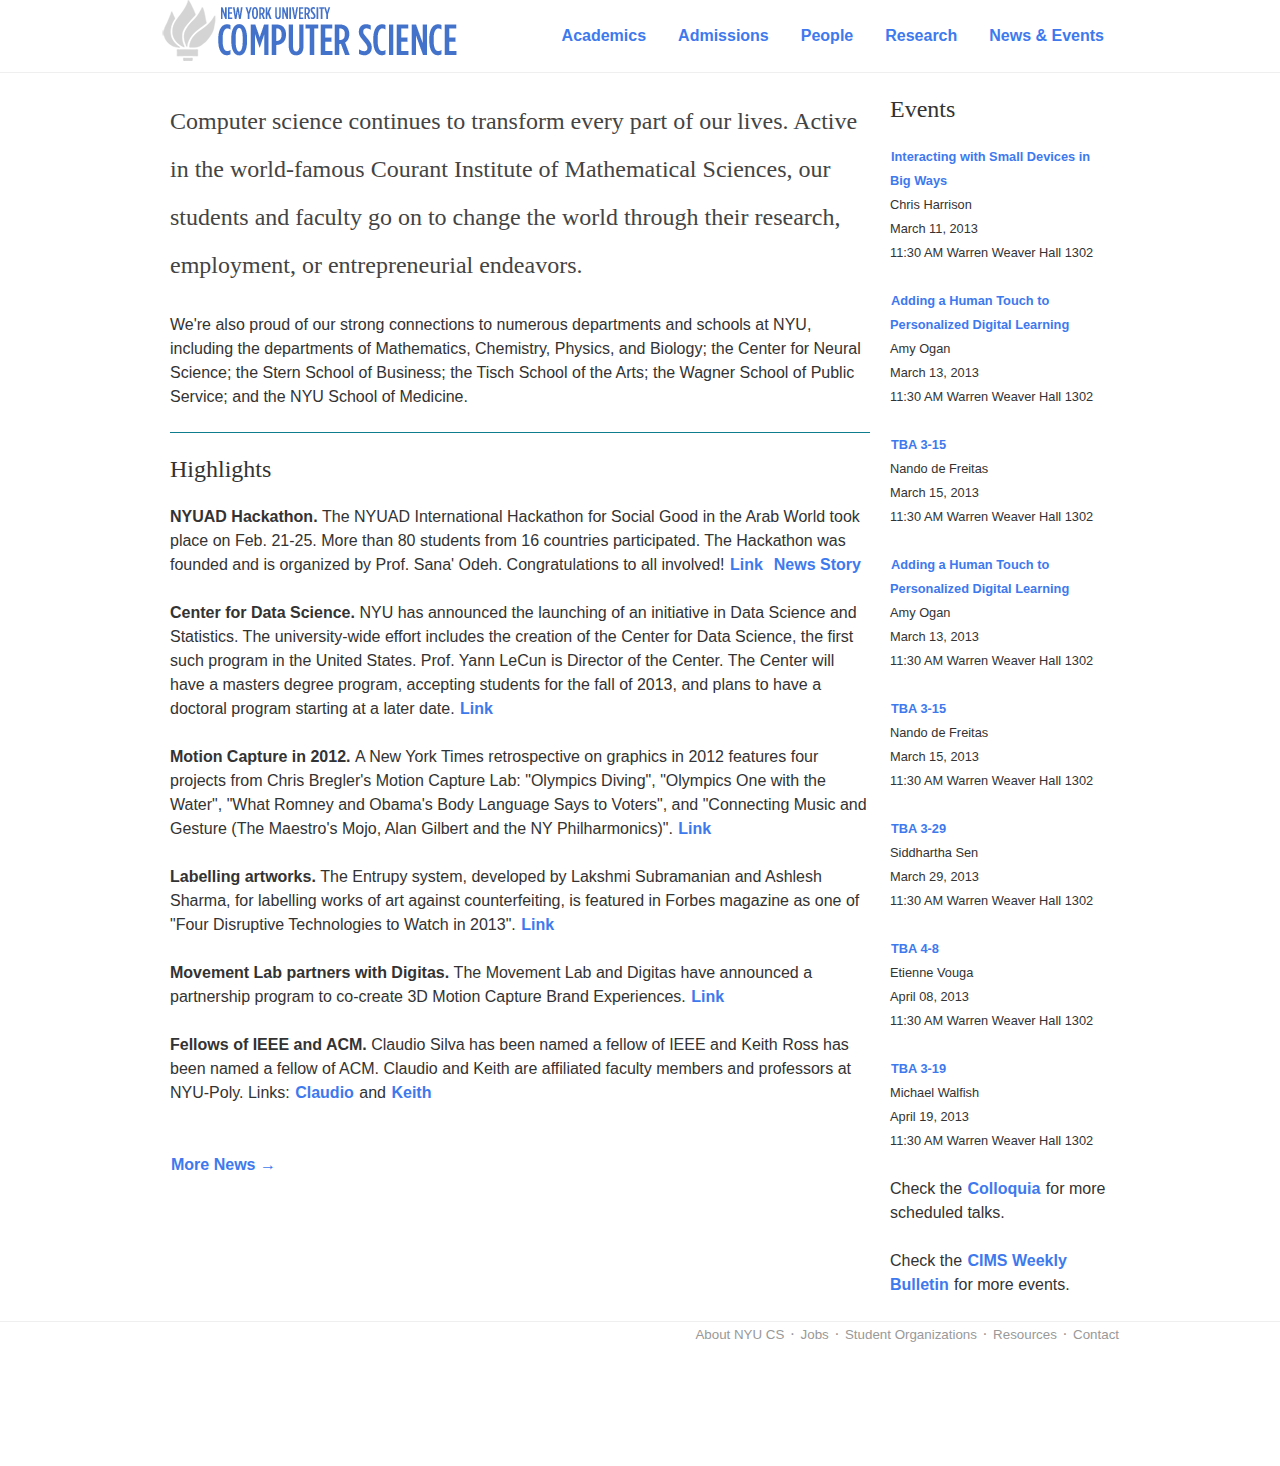
<file: index.html>
<!DOCTYPE html>
<!--[if lt IE 7]>      <html class="no-js lt-ie9 lt-ie8 lt-ie7"> <![endif]-->
<!--[if IE 7]>         <html class="no-js lt-ie9 lt-ie8"> <![endif]-->
<!--[if IE 8]>         <html class="no-js lt-ie9"> <![endif]-->
<!--[if gt IE 8]><!--> <html class="no-js"> <!--<![endif]-->
    <head>
        <meta charset="utf-8">
        <meta http-equiv="X-UA-Compatible" content="IE=edge,chrome=1">
        <title></title>
        <meta name="description" content="">
        <meta name="viewport" content="width=device-width">

        <!-- Place favicon.ico and apple-touch-icon.png in the root directory -->

        <link rel="stylesheet" href="css/normalize.css">
        <link rel="stylesheet" href="css/main.css">
        <link rel="stylesheet" href="css/skeleton.css">
        <link rel="stylesheet" href="css/Presentation.css">
        <script src="js/vendor/modernizr-2.6.2.min.js"></script>
    </head>
    <body>
      <!--[if lt IE 7]>
          <p class="chromeframe">You are using an <strong>outdated</strong> browser. Please <a href="http://browsehappy.com/">upgrade your browser</a> or <a href="http://www.google.com/chromeframe/?redirect=true">activate Google Chrome Frame</a> to improve your experience.</p>
      <![endif]-->

      <div class="all">
        <header class="header">
          <div class="container">
            <div class="menu">
              <div class="logo-wrapper">
              </div>

              <nav class="menu-nav">
                <ul class="menu-nav-list">
                  <li class="too-big just-right inline"><a href="">Academics</a></li>
                  <li class="too-big just-right inline"><a href="">Admissions</a></li>
                  <li class="too-big inline"><a href="">People</a></li>
                  <li class="too-big inline"><a href="">Research</a></li>
                  <li class="too-big inline"><a href="">News &amp; Events</a></li>
                  <li class="too-small just-right inline more"><a class="responsive show-more" href="">More<span class="down-arrow">&#x25BC;</span></a><a class="responsive show-menu" href="">Menu</a>
                    <ul class="dropdown">
                      <li class="too-small "><a href="">Admissions</a></li>
                      <li class="too-small just-right"><a href="">People</a></li>
                      <li class="too-small just-right "><a href="">Research</a></li>
                      <li class="too-small just-right "><a href="">News &amp; Events</a></li>
                    </ul>
                  </li>
                </ul>
              </nav>
            </div>
          </div><!-- .container -->

        </header>
        
        <div class="content">
          <div class="container">

            <div class="row">
              <div class="twelve columns">
                <!-- Main Text -->
                <div class="main-text">
                  <h2 class="hero">Computer science continues to transform every part of our lives. <span class="responsive just-right too-big inline">Active in the world-famous Courant Institute of Mathematical Sciences, our students and faculty go on to change the world through their research, employment, or entrepreneurial endeavors.</span><span class="responsive too-small inline">Our students and faculty take part in that.</span></h2>

                  <p>We're also proud of our strong connections to numerous departments and schools at NYU<span class="responsive just-right too-big inline">, including the departments of Mathematics, Chemistry, Physics, and Biology; the Center for Neural Science; the Stern School of Business; the Tisch School of the Arts; the Wagner School of Public Service; and the NYU School of Medicine</span>.</p>
                </div>  <!-- end .main-text -->

                <!-- News ------>
                <div class="news-wrapper">
                  <h2>Highlights</h2>
                  <dl class="news">
                    <dt class="title">NYUAD Hackathon</dt>
                    <dd class="description">
                      The NYUAD International Hackathon for Social Good in the Arab World took place on Feb. 21-25. More than 80 students from 16 countries participated. The Hackathon was founded and is organized by Prof. Sana' Odeh. Congratulations to all involved! <a href="http://nyuad.nyu.edu/hackathon/">Link</a>&nbsp; <a href="http://www.khaleejtimes.com/nation/inside.asp?xfile=%2Fdata%2Fnationgeneral…F2013%2FFebruary%2Fnationgeneral_February467.xml&amp;section=nationgeneral">News Story</a>
                    </dd>

                    <dt class="title">Center for Data Science</dt>
                    <dd class="description">
                      NYU has announced the launching of an initiative in Data Science and Statistics. The university-wide effort includes the creation of the Center for Data Science, the first such program in the United States. Prof. Yann LeCun is Director of the Center. The Center will have a masters degree program, accepting students for the fall of 2013, and plans to have a doctoral program starting at a later date. <a href="http://cds.nyu.edu">Link</a>
                    </dd>

                    <dt class="title">Motion Capture in 2012</dt>
                    <dd class="description">
                      A New York Times retrospective on graphics in 2012 features four projects from Chris Bregler's Motion Capture Lab:&nbsp;"Olympics Diving", "Olympics One with the Water", "What Romney and Obama's Body Language Says to Voters", and "Connecting Music and Gesture (The Maestro's Mojo, Alan Gilbert and the NY Philharmonics)". <a href="http://www.nytimes.com/interactive/2012/12/30/multimedia/2012-the-year-in-graphics.html">Link</a>
                    </dd>

                    <dt class="title">Labelling artworks</dt>
                    <dd class="description">
                      The Entrupy system, developed by Lakshmi Subramanian and Ashlesh Sharma, for labelling works of art against counterfeiting, is featured in Forbes magazine as one of "Four Disruptive Technologies to Watch in 2013". <a href="http://www.forbes.com/sites/gyro/2012/12/31/four-disruptive-technologies-marketers-should-consider-now/">Link</a>
                    </dd>

                    <dt class="title">Movement Lab partners with Digitas</dt>
                    <dd class="description">
                      The Movement Lab and Digitas have announced a partnership program to co-create 3D Motion Capture Brand Experiences. <a href="http://www.nyu.edu/about/news-publications/news/2012/12/20/nyus-movement-lab-digitas-announce-partnership-program-to-co-create-3d-motion-capture-brand-experiences.html">Link</a>
                    </dd>

                    <dt class="title">Fellows of IEEE and ACM</dt>
                    <dd class="description">
                      Claudio Silva has been named a fellow of IEEE and Keith Ross has been named a fellow of ACM. Claudio and Keith are affiliated faculty members and professors at NYU-Poly. Links: <a href="http://phys.org/wire-news/116603632/claudio-silva-named-a-fellow-of-the-ieee.html">Claudio</a> and <a href="http://phys.org/wire-news/116696744/nyu-poly-professor-named-a-fellow-of-the-acm.html">Keith</a>
                    </dd>

                  </dl>

                  <p><a href="/webapps/feed/news">More News &rarr;</a></p>
                </div> <!-- end .news-wrapper -->


              </div>

              <div class="four columns nofloat">
                <div class="events-wrapper">
                  <h2>Events</h2>
                  <dl class="events">

                    <dt class="title">
                      <a class="event-link" href="http://cs.nyu.edu/webapps/spring2013/colloquia/144">Interacting with Small Devices in Big Ways</a>
                    </dt>
                    <dd class="description">
                      <ul>
                        <li class="speaker">Chris Harrison</li>
                        <li class="date">March 11, 2013</li>
                        <li class="location">11:30 AM Warren Weaver Hall 1302</li>
                      </ul>
                    </dd>
            
                    <dt class="title">
                      <a class="event-link" href="http://cs.nyu.edu/webapps/spring2013/colloquia/145">Adding a Human Touch to Personalized Digital Learning </a>
                    </dt>
                    <dd class="description">
                      <ul>
                        <li class="speaker">Amy Ogan</li>
                        <li class="date">March 13, 2013</li>
                        <li class="location">11:30 AM Warren Weaver Hall 1302</li>
                      </ul>
                    </dd>
            
                    <dt class="title">
                      <a class="event-link" href="http://cs.nyu.edu/webapps/spring2013/colloquia/150">TBA 3-15</a>
                    </dt>
                    <dd class="description">
                      <ul>
                        <li class="speaker">Nando de Freitas</li>
                        <li class="date">March 15, 2013 </li>
                        <li class="location">11:30 AM Warren Weaver Hall 1302</li>
                      </ul>
                    </dd>

                    <dt class="title">
                      <a class="event-link" href="http://cs.nyu.edu/webapps/spring2013/colloquia/145">Adding a Human Touch to Personalized Digital Learning</a>
                    </dt>
                    <dd class="description">
                      <ul>
                        <li class="speaker">Amy Ogan</li>
                        <li class="date">March 13, 2013</li>
                        <li class="location">11:30 AM Warren Weaver Hall 1302</li>
                      </ul>
                    </dd>

                    <dt class="title">
                      <a class="event-link" href="http://cs.nyu.edu/webapps/spring2013/colloquia/150">TBA 3-15</a>
                    </dt>
                    <dd class="description">
                      <ul>
                        <li class="speaker">Nando de Freitas</li>
                        <li class="date">March 15, 2013</li>
                        <li class="location">11:30 AM Warren Weaver Hall 1302</li>
                      </ul>
                    </dd>

                    <dt class="title">
                      <a class="event-link" href="http://cs.nyu.edu/webapps/spring2013/colloquia/147">TBA 3-29</a>
                    </dt>
                    <dd class="description">
                      <ul>
                        <li class="speaker">Siddhartha Sen</li>
                        <li class="date">March 29, 2013</li>
                        <li class="location">11:30 AM Warren Weaver Hall 1302</li>
                      </ul>
                    </dd>

                    <dt class="title">
                      <a class="event-link" href="http://cs.nyu.edu/webapps/spring2013/colloquia/148">TBA 4-8</a>
                    </dt>
                    <dd class="description">
                      <ul>
                        <li class="speaker">Etienne Vouga</li>
                        <li class="date">April 08, 2013</li>
                        <li class="location">11:30 AM Warren Weaver Hall 1302</li>
                      </ul>
                    </dd>

                    <dt class="title">
                      <a class="event-link" href="http://cs.nyu.edu/webapps/spring2013/colloquia/149">TBA 3-19</a>
                    </dt>
                    <dd class="description">
                      <ul>
                        <li class="speaker">Michael Walfish</li>
                        <li class="date">April 19, 2013 </li>
                        <li class="location">11:30 AM Warren Weaver Hall 1302</li>
                      </ul>
                    </dd>
                  </dl>

                  <p>Check the <a href="/colloquia">Colloquia</a> for more scheduled talks.</p>
                  <p>Check the <a href="http://www.cims.nyu.edu/bulletin/">CIMS Weekly Bulletin</a> for more events.</p>

                </div>  <!-- end of .events-wrapper -->
              </div>
            </div><!-- .row -->
          </div><!-- .container -->
        </div>  

        <footer class="footer">
          <div class="container">
            <nav>
              <ul>
                <li><a href="">About NYU CS</a></li>
                <li><a href="">Jobs</a></li>
                <li><a href="">Student Organizations</a></li>
                <li><a href="">Resources</a>
                <li><a href="">Contact</a></li>
              </ul>
            </nav> 
          </div> 
        </footer> 
      </div>

      <script src="http://ajax.googleapis.com/ajax/libs/jquery/1.9.0/jquery.min.js"></script>
      <script>window.jQuery || document.write('<script src="js/vendor/jquery-1.9.0.min.js"><\/script>')</script>
      <script src="js/plugins.js"></script>
      <script src="js/main.js"></script>

      <!-- Google Analytics: change UA-XXXXX-X to be your site's ID. -->
      <script>
          var _gaq=[['_setAccount','UA-XXXXX-X'],['_trackPageview']];
          (function(d,t){var g=d.createElement(t),s=d.getElementsByTagName(t)[0];
          g.src=('https:'==location.protocol?'//ssl':'//www')+'.google-analytics.com/ga.js';
          s.parentNode.insertBefore(g,s)}(document,'script'));
      </script>
    </body>
</html>
</file>
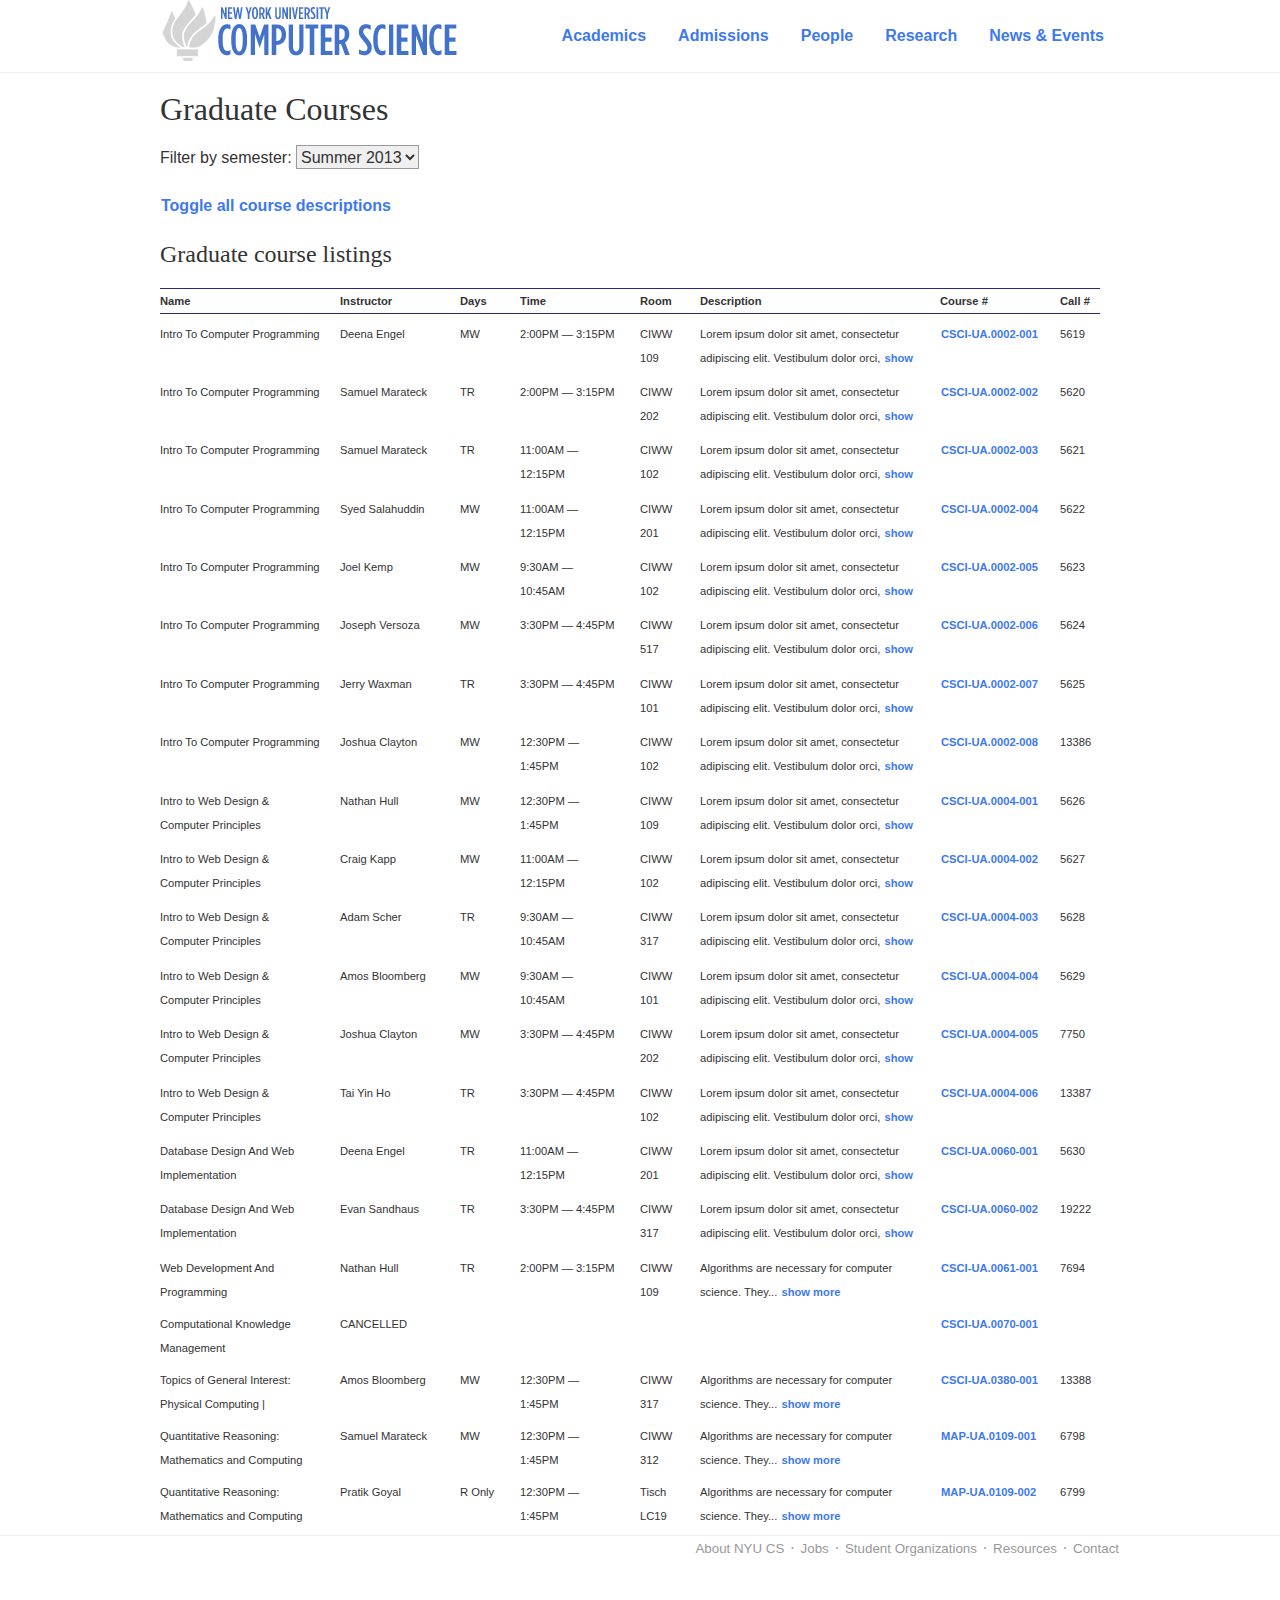
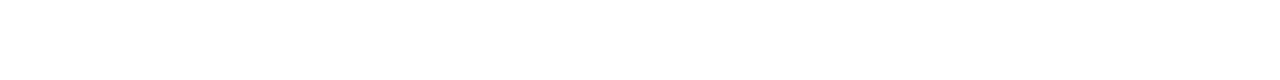
<file: courses.html>
<!DOCTYPE html>
<!--[if lt IE 7]>      <html class="no-js lt-ie9 lt-ie8 lt-ie7"> <![endif]-->
<!--[if IE 7]>         <html class="no-js lt-ie9 lt-ie8"> <![endif]-->
<!--[if IE 8]>         <html class="no-js lt-ie9"> <![endif]-->
<!--[if gt IE 8]><!--> <html class="no-js"> <!--<![endif]-->
    <head>
        <meta charset="utf-8">
        <meta http-equiv="X-UA-Compatible" content="IE=edge,chrome=1">
        <title></title>
        <meta name="description" content="">
        <meta name="viewport" content="width=device-width">

        <!-- Place favicon.ico and apple-touch-icon.png in the root directory -->

        <link rel="stylesheet" href="css/normalize.css">
        <link rel="stylesheet" href="css/main.css">
        <link rel="stylesheet" href="css/skeleton.css">
        <link rel="stylesheet" href="css/Presentation.css">
    </head>
    <body>
      <!--[if lt IE 7]>
          <p class="chromeframe">You are using an <strong>outdated</strong> browser. Please <a href="http://browsehappy.com/">upgrade your browser</a> or <a href="http://www.google.com/chromeframe/?redirect=true">activate Google Chrome Frame</a> to improve your experience.</p>
      <![endif]-->

      <!-- Add your site or application content here -->

      <div class="all">
        <header class="header">
          <div class="container">
            <div class="menu">
              <div class="logo-wrapper">
              </div>

              <nav class="menu-nav">
                <ul class="menu-nav-list">
                  <li class="too-big just-right inline"><a href="">Academics</a></li>
                  <li class="too-big just-right inline"><a href="">Admissions</a></li>
                  <li class="too-big inline"><a href="">People</a></li>
                  <li class="too-big inline"><a href="">Research</a></li>
                  <li class="too-big inline"><a href="">News &amp; Events</a></li>
                  <li class="just-right inline"><a href="">More <span class="down-arrow">&#x25BC;</span></a>
                    <ul class="dropdown">
                      <li class="too-small "><a href="">Admissions</a></li>
                      <li class="too-small just-right"><a href="">People</a></li>
                      <li class="too-small just-right "><a href="">Research</a></li>
                      <li class="too-small just-right "><a href="">News &amp; Events</a></li>
                    </ul>
                  </li>
                </ul>
              </nav>
            </div>
          </div><!-- .container -->

        </header>
        
        <div class="content">
          <div class="container">

            <h1>Graduate Courses</h1>
            <p class="inline">Filter by semester:</p>

            <select> <!-- TODO: figure out how to fix the border issue -->
              <option value="spring2013">Summer 2013</option>
              <option value="spring2013">Spring 2013</option>
              <option value="saab">Fall 2012</option>
              <option value="mercedes">Summer 2012</option>
              <option value="audi">Spring 2012</option>
              <option value="mercedes">Fall 2011</option>
              <option value="audi">Summer 2011</option>
              <option value="mercedes">Spring 2011</option>
              <option value="audi">Fall 2010</option>
              <option value="mercedes">Summer 2010</option>
              <option value="audi">Spring 2010</option>
            </select>

            <p><a href="#" id="toggle-all">Toggle all course descriptions</a></p>

            <h2>Graduate course listings</h2>

            <div class="course-schedule-table">
              <div class="row headings responsive too-big">
                <div class="three columns alpha">Name</div>
                <div class="two columns">Instructor</div>
                <div class="one column">Days</div>
                <div class="two columns">Time</div>
                <div class="one column">Room</div>
                <div class="four columns">Description</div>
                <div class="two columns">Course #</div>
                <div class="one column omega">Call #</div>
              </div>
              <ul class="courses">
                <li class="course">
                  <div class="row">
                    <span class="three columns name alpha" data-title="Name">Intro To Computer Programming </span>
                    <span class="two columns instructor" data-title="Instructor" class="responsive too-small inline">Deena Engel</span>
                    <span class="one column days" data-title="Days">MW</span>
                    <span class="two columns time" data-title="Time">2:00PM &mdash;  3:15PM</span>
                    <span class="one column room" data-title="Room">CIWW 109</span>
                    <span class="four columns description" data-title="Description">Lorem ipsum dolor sit amet, consectetur adipiscing elit. Vestibulum dolor orci, <a href="#" class="read-more too-big just-right inline" data-call-number="2342"> show more </a>feugiat id feugiat a, gravida ut diam. Cras euismod, sem sit amet fermentum dignissim, est velit mollis libero, vel tincidunt purus erat vel mauris. Sed consequat libero eget neque dictum feugiat. Lorem ipsum dolor sit amet, consectetur adipiscing elit. Quisque a orci nulla, scelerisque iaculis sapien. Pellentesque accumsan iaculis nisl, ac semper leo mattis nec. Etiam ultrices, eros non placerat pharetra, massa eros aliquet mi, tempor varius est arcu in nibh. Integer posuere consequat est, nec accumsan turpis lobortis non. <a href="#" class="close-more too-big inline" data-call-number="2342">close more</a></span>
                    <span class="two columns course-no" data-title="Course #"><a href="http://cs.nyu.edu/courses/spring13/CSCI-UA.0002-001/index.html">CSCI-UA.0002-001</a></span>
                    <span class="one column call-no omega" data-title="Call #">5619</span>
                  </div>
                </li>
                <li class="course">
                  <div class="row">
                    <span class="three columns name alpha" data-title="Name">Intro To Computer Programming </span>
                    <span class="two columns instructor" data-title="Instructor" class="responsive too-small inline">Samuel  Marateck</span>
                    <span class="one column days" data-title="Days">TR</span>
                    <span class="two columns time" data-title="Time">2:00PM &mdash;  3:15PM</span>
                    <span class="one column room" data-title="Room">CIWW 202</span>
                    <span class="four columns description" data-title="Description">Lorem ipsum dolor sit amet, consectetur adipiscing elit. Vestibulum dolor orci, <a href="#" class="read-more" data-call-number="2342"> show more </a>feugiat id feugiat a, gravida ut diam. Cras euismod, sem sit amet fermentum dignissim, est velit mollis libero, vel tincidunt purus erat vel mauris. Sed consequat libero eget neque dictum feugiat. Lorem ipsum dolor sit amet, consectetur adipiscing elit. Quisque a orci nulla, scelerisque iaculis sapien. Pellentesque accumsan iaculis nisl, ac semper leo mattis nec. Etiam ultrices, eros non placerat pharetra, massa eros aliquet mi, tempor varius est arcu in nibh. Integer posuere consequat est, nec accumsan turpis lobortis non. <a href="#" class="close-more" data-call-number="2342">close more</a></span>
                    <span class="two columns course-no" data-title="Course #"><a href="http://cs.nyu.edu/courses/spring13/CSCI-UA.0002-002/index.html">CSCI-UA.0002-002</a></span>
                    <span class="one column call-no omega" data-title="Call #">5620</span>
                  </div>
                </li>
                <li class="course">
                  <div class="row">
                    <span class="three columns name alpha" data-title="Name">Intro To Computer Programming </span>
                    <span class="two columns instructor" data-title="Instructor" class="responsive too-small inline">Samuel  Marateck</span>
                    <span class="one column days" data-title="Days">TR</span>
                    <span class="two columns time" data-title="Time">11:00AM &mdash; 12:15PM</span>
                    <span class="one column room" data-title="Room">CIWW 102</span>
                    <span class="four columns description" data-title="Description">Lorem ipsum dolor sit amet, consectetur adipiscing elit. Vestibulum dolor orci, <a href="#" class="read-more" data-call-number="2342"> show more </a>feugiat id feugiat a, gravida ut diam. Cras euismod, sem sit amet fermentum dignissim, est velit mollis libero, vel tincidunt purus erat vel mauris. Sed consequat libero eget neque dictum feugiat. Lorem ipsum dolor sit amet, consectetur adipiscing elit. Quisque a orci nulla, scelerisque iaculis sapien. Pellentesque accumsan iaculis nisl, ac semper leo mattis nec. Etiam ultrices, eros non placerat pharetra, massa eros aliquet mi, tempor varius est arcu in nibh. Integer posuere consequat est, nec accumsan turpis lobortis non. <a href="#" class="close-more" data-call-number="2342">close more</a></span>
                    <span class="two columns course-no" data-title="Course #"><a href="http://cs.nyu.edu/courses/spring13/CSCI-UA.0002-003/index.html">CSCI-UA.0002-003</a></span>
                    <span class="one column call-no omega" data-title="Call #">5621</span>
                  </div>
                </li>
                <li class="course">
                  <div class="row">
                    <span class="three columns name alpha" data-title="Name">Intro To Computer Programming </span>
                    <span class="two columns instructor" data-title="Instructor" class="responsive too-small inline">Syed Salahuddin</span>
                    <span class="one column days" data-title="Days">MW</span>
                    <span class="two columns time" data-title="Time">11:00AM &mdash; 12:15PM</span>
                    <span class="one column room" data-title="Room">CIWW 201</span>
                    <span class="four columns description" data-title="Description">Lorem ipsum dolor sit amet, consectetur adipiscing elit. Vestibulum dolor orci, <a href="#" class="read-more" data-call-number="2342"> show more </a>feugiat id feugiat a, gravida ut diam. Cras euismod, sem sit amet fermentum dignissim, est velit mollis libero, vel tincidunt purus erat vel mauris. Sed consequat libero eget neque dictum feugiat. Lorem ipsum dolor sit amet, consectetur adipiscing elit. Quisque a orci nulla, scelerisque iaculis sapien. Pellentesque accumsan iaculis nisl, ac semper leo mattis nec. Etiam ultrices, eros non placerat pharetra, massa eros aliquet mi, tempor varius est arcu in nibh. Integer posuere consequat est, nec accumsan turpis lobortis non. <a href="#" class="close-more" data-call-number="2342">close more</a></span>
                    <span class="two columns course-no" data-title="Course #"><a href="http://cs.nyu.edu/courses/spring13/CSCI-UA.0002-004/index.html">CSCI-UA.0002-004</a></span>
                    <span class="one column call-no omega" data-title="Call #">5622</span>
                  </div>
                </li>
                <li class="course">
                  <div class="row">
                    <span class="three columns name alpha" data-title="Name">Intro To Computer Programming</span>
                    <span class="two columns instructor" data-title="Instructor" class="responsive too-small inline">Joel Kemp</span>
                    <span class="one column days" data-title="Days">MW</span>
                    <span class="two columns time" data-title="Time">9:30AM &mdash; 10:45AM</span>
                    <span class="one column room" data-title="Room">CIWW 102</span>
                    <span class="four columns description" data-title="Description">Lorem ipsum dolor sit amet, consectetur adipiscing elit. Vestibulum dolor orci, <a href="#" class="read-more" data-call-number="2342"> show more </a>feugiat id feugiat a, gravida ut diam. Cras euismod, sem sit amet fermentum dignissim, est velit mollis libero, vel tincidunt purus erat vel mauris. Sed consequat libero eget neque dictum feugiat. Lorem ipsum dolor sit amet, consectetur adipiscing elit. Quisque a orci nulla, scelerisque iaculis sapien. Pellentesque accumsan iaculis nisl, ac semper leo mattis nec. Etiam ultrices, eros non placerat pharetra, massa eros aliquet mi, tempor varius est arcu in nibh. Integer posuere consequat est, nec accumsan turpis lobortis non. <a href="#" class="close-more" data-call-number="2342">close more</a></span>
                    <span class="two columns course-no" data-title="Course #"><a href="http://cs.nyu.edu/courses/spring13/CSCI-UA.0002-005/index.html">CSCI-UA.0002-005</a></span>
                    <span class="one column call-no omega" data-title="Call #">5623</span>
                  </div>
                </li>
                <li class="course">
                  <div class="row">
                    <span class="three columns name alpha" data-title="Name">Intro To Computer Programming</span>
                    <span class="two columns instructor" data-title="Instructor" class="responsive too-small inline">Joseph Versoza</span>
                    <span class="one column days" data-title="Days">MW</span>
                    <span class="two columns time" data-title="Time">3:30PM &mdash;  4:45PM</span>
                    <span class="one column room" data-title="Room">CIWW 517</span>
                    <span class="four columns description" data-title="Description">Lorem ipsum dolor sit amet, consectetur adipiscing elit. Vestibulum dolor orci, <a href="#" class="read-more" data-call-number="2342"> show more </a>feugiat id feugiat a, gravida ut diam. Cras euismod, sem sit amet fermentum dignissim, est velit mollis libero, vel tincidunt purus erat vel mauris. Sed consequat libero eget neque dictum feugiat. Lorem ipsum dolor sit amet, consectetur adipiscing elit. Quisque a orci nulla, scelerisque iaculis sapien. Pellentesque accumsan iaculis nisl, ac semper leo mattis nec. Etiam ultrices, eros non placerat pharetra, massa eros aliquet mi, tempor varius est arcu in nibh. Integer posuere consequat est, nec accumsan turpis lobortis non. <a href="#" class="close-more" data-call-number="2342">close more</a></span>
                    <span class="two columns course-no" data-title="Course #"><a href="http://cs.nyu.edu/courses/spring13/CSCI-UA.0002-006/index.html">CSCI-UA.0002-006</a></span>
                    <span class="one column call-no omega" data-title="Call #">5624</span>
                  </div>
                </li>
                <li class="course">
                  <div class="row">
                    <span class="three columns name alpha" data-title="Name">Intro To Computer Programming </span>
                    <span class="two columns instructor" data-title="Instructor" class="responsive too-small inline">Jerry Waxman</span>
                    <span class="one column days" data-title="Days">TR</span>
                    <span class="two columns time" data-title="Time">3:30PM &mdash;  4:45PM</span>
                    <span class="one column room" data-title="Room">CIWW 101</span>
                    <span class="four columns description" data-title="Description">Lorem ipsum dolor sit amet, consectetur adipiscing elit. Vestibulum dolor orci, <a href="#" class="read-more" data-call-number="2342"> show more </a>feugiat id feugiat a, gravida ut diam. Cras euismod, sem sit amet fermentum dignissim, est velit mollis libero, vel tincidunt purus erat vel mauris. Sed consequat libero eget neque dictum feugiat. Lorem ipsum dolor sit amet, consectetur adipiscing elit. Quisque a orci nulla, scelerisque iaculis sapien. Pellentesque accumsan iaculis nisl, ac semper leo mattis nec. Etiam ultrices, eros non placerat pharetra, massa eros aliquet mi, tempor varius est arcu in nibh. Integer posuere consequat est, nec accumsan turpis lobortis non. <a href="#" class="close-more" data-call-number="2342">close more</a></span>
                    <span class="two columns course-no" data-title="Course #"><a href="http://cs.nyu.edu/courses/spring13/CSCI-UA.0002-007/index.html">CSCI-UA.0002-007</a></span>
                    <span class="one column call-no omega" data-title="Call #">5625</span>
                  </div>
                </li>
                <li class="course">
                  <div class="row">
                    <span class="three columns name alpha" data-title="Name">Intro To Computer Programming </span>
                    <span class="two columns instructor" data-title="Instructor" class="responsive too-small inline">Joshua Clayton</span>
                    <span class="one column days" data-title="Days">MW</span>
                    <span class="two columns time" data-title="Time">12:30PM &mdash;  1:45PM</span>
                    <span class="one column room" data-title="Room">CIWW 102</span>
                    <span class="four columns description" data-title="Description">Lorem ipsum dolor sit amet, consectetur adipiscing elit. Vestibulum dolor orci, <a href="#" class="read-more" data-call-number="2342"> show more </a>feugiat id feugiat a, gravida ut diam. Cras euismod, sem sit amet fermentum dignissim, est velit mollis libero, vel tincidunt purus erat vel mauris. Sed consequat libero eget neque dictum feugiat. Lorem ipsum dolor sit amet, consectetur adipiscing elit. Quisque a orci nulla, scelerisque iaculis sapien. Pellentesque accumsan iaculis nisl, ac semper leo mattis nec. Etiam ultrices, eros non placerat pharetra, massa eros aliquet mi, tempor varius est arcu in nibh. Integer posuere consequat est, nec accumsan turpis lobortis non. <a href="#" class="close-more" data-call-number="2342">close more</a></span>
                    <span class="two columns course-no" data-title="Course #"><a href="http://cs.nyu.edu/courses/spring13/CSCI-UA.0002-008/index.html">CSCI-UA.0002-008</a></span>
                    <span class="one column call-no omega" data-title="Call #">13386</span>
                  </div>
                </li>
                <li class="course">
                  <div class="row">
                    <span class="three columns name alpha" data-title="Name">Intro to Web Design &amp; Computer Principles </span>
                    <span class="two columns instructor" data-title="Instructor" class="responsive too-small inline">Nathan Hull</span>
                    <span class="one column days" data-title="Days">MW</span>
                    <span class="two columns time" data-title="Time">12:30PM &mdash;  1:45PM</span>
                    <span class="one column room" data-title="Room">CIWW 109</span>
                    <span class="four columns description" data-title="Description">Lorem ipsum dolor sit amet, consectetur adipiscing elit. Vestibulum dolor orci, <a href="#" class="read-more" data-call-number="2342"> show more </a>feugiat id feugiat a, gravida ut diam. Cras euismod, sem sit amet fermentum dignissim, est velit mollis libero, vel tincidunt purus erat vel mauris. Sed consequat libero eget neque dictum feugiat. Lorem ipsum dolor sit amet, consectetur adipiscing elit. Quisque a orci nulla, scelerisque iaculis sapien. Pellentesque accumsan iaculis nisl, ac semper leo mattis nec. Etiam ultrices, eros non placerat pharetra, massa eros aliquet mi, tempor varius est arcu in nibh. Integer posuere consequat est, nec accumsan turpis lobortis non. <a href="#" class="close-more" data-call-number="2342">close more</a></span>
                    <span class="two columns course-no" data-title="Course #"><a href="http://cs.nyu.edu/courses/spring13/CSCI-UA.0004-001/index.html">CSCI-UA.0004-001</a></span>
                    <span class="one column call-no omega" data-title="Call #">5626</span>
                  </div>
                </li>
                <li class="course">
                  <div class="row">
                    <span class="three columns name alpha" data-title="Name">Intro to Web Design &amp; Computer Principles </span>
                    <span class="two columns instructor" data-title="Instructor" class="responsive too-small inline">Craig Kapp</span>
                    <span class="one column days" data-title="Days">MW</span>
                    <span class="two columns time" data-title="Time">11:00AM &mdash; 12:15PM</span>
                    <span class="one column room" data-title="Room">CIWW 102</span>
                    <span class="four columns description" data-title="Description">Lorem ipsum dolor sit amet, consectetur adipiscing elit. Vestibulum dolor orci, <a href="#" class="read-more" data-call-number="2342"> show more </a>feugiat id feugiat a, gravida ut diam. Cras euismod, sem sit amet fermentum dignissim, est velit mollis libero, vel tincidunt purus erat vel mauris. Sed consequat libero eget neque dictum feugiat. Lorem ipsum dolor sit amet, consectetur adipiscing elit. Quisque a orci nulla, scelerisque iaculis sapien. Pellentesque accumsan iaculis nisl, ac semper leo mattis nec. Etiam ultrices, eros non placerat pharetra, massa eros aliquet mi, tempor varius est arcu in nibh. Integer posuere consequat est, nec accumsan turpis lobortis non. <a href="#" class="close-more" data-call-number="2342">close more</a></span>
                    <span class="two columns course-no" data-title="Course #"><a href="http://cs.nyu.edu/courses/spring13/CSCI-UA.0004-002/index.html">CSCI-UA.0004-002</a></span>
                    <span class="one column call-no omega" data-title="Call #">5627</span>
                  </div>
                </li>
                <li class="course">
                  <div class="row">
                    <span class="three columns name alpha" data-title="Name">Intro to Web Design &amp; Computer Principles </span>
                    <span class="two columns instructor" data-title="Instructor" class="responsive too-small inline">Adam Scher</span>
                    <span class="one column days" data-title="Days">TR</span>
                    <span class="two columns time" data-title="Time">9:30AM &mdash; 10:45AM</span>
                    <span class="one column room" data-title="Room">CIWW 317</span>
                    <span class="four columns description" data-title="Description">Lorem ipsum dolor sit amet, consectetur adipiscing elit. Vestibulum dolor orci, <a href="#" class="read-more" data-call-number="2342"> show more </a>feugiat id feugiat a, gravida ut diam. Cras euismod, sem sit amet fermentum dignissim, est velit mollis libero, vel tincidunt purus erat vel mauris. Sed consequat libero eget neque dictum feugiat. Lorem ipsum dolor sit amet, consectetur adipiscing elit. Quisque a orci nulla, scelerisque iaculis sapien. Pellentesque accumsan iaculis nisl, ac semper leo mattis nec. Etiam ultrices, eros non placerat pharetra, massa eros aliquet mi, tempor varius est arcu in nibh. Integer posuere consequat est, nec accumsan turpis lobortis non. <a href="#" class="close-more" data-call-number="2342">close more</a></span>
                    <span class="two columns course-no" data-title="Course #"><a href="http://cs.nyu.edu/courses/spring13/CSCI-UA.0004-003/index.html">CSCI-UA.0004-003</a></span>
                    <span class="one column call-no omega" data-title="Call #">5628</span>
                  </div>
                </li>
                <li class="course">
                  <div class="row">
                    <span class="three columns name alpha" data-title="Name">Intro to Web Design &amp; Computer Principles </span>
                    <span class="two columns instructor" data-title="Instructor" class="responsive too-small inline">Amos Bloomberg</span>
                    <span class="one column days" data-title="Days">MW</span>
                    <span class="two columns time" data-title="Time">9:30AM &mdash; 10:45AM</span>
                    <span class="one column room" data-title="Room">CIWW 101</span>
                    <span class="four columns description" data-title="Description">Lorem ipsum dolor sit amet, consectetur adipiscing elit. Vestibulum dolor orci, <a href="#" class="read-more" data-call-number="2342"> show more </a>feugiat id feugiat a, gravida ut diam. Cras euismod, sem sit amet fermentum dignissim, est velit mollis libero, vel tincidunt purus erat vel mauris. Sed consequat libero eget neque dictum feugiat. Lorem ipsum dolor sit amet, consectetur adipiscing elit. Quisque a orci nulla, scelerisque iaculis sapien. Pellentesque accumsan iaculis nisl, ac semper leo mattis nec. Etiam ultrices, eros non placerat pharetra, massa eros aliquet mi, tempor varius est arcu in nibh. Integer posuere consequat est, nec accumsan turpis lobortis non. <a href="#" class="close-more" data-call-number="2342">close more</a></span>
                    <span class="two columns course-no" data-title="Course #"><a href="http://cs.nyu.edu/courses/spring13/CSCI-UA.0004-004/index.html">CSCI-UA.0004-004</a></span>
                    <span class="one column call-no omega" data-title="Call #">5629</span>
                  </div>
                </li>
                <li class="course">
                  <div class="row">
                    <span class="three columns name alpha" data-title="Name">Intro to Web Design &amp; Computer Principles </span>
                    <span class="two columns instructor" data-title="Instructor" class="responsive too-small inline">Joshua Clayton</span>
                    <span class="one column days" data-title="Days">MW</span>
                    <span class="two columns time" data-title="Time">3:30PM &mdash;  4:45PM</span>
                    <span class="one column room" data-title="Room">CIWW 202</span>
                    <span class="four columns description" data-title="Description">Lorem ipsum dolor sit amet, consectetur adipiscing elit. Vestibulum dolor orci, <a href="#" class="read-more" data-call-number="2342"> show more </a>feugiat id feugiat a, gravida ut diam. Cras euismod, sem sit amet fermentum dignissim, est velit mollis libero, vel tincidunt purus erat vel mauris. Sed consequat libero eget neque dictum feugiat. Lorem ipsum dolor sit amet, consectetur adipiscing elit. Quisque a orci nulla, scelerisque iaculis sapien. Pellentesque accumsan iaculis nisl, ac semper leo mattis nec. Etiam ultrices, eros non placerat pharetra, massa eros aliquet mi, tempor varius est arcu in nibh. Integer posuere consequat est, nec accumsan turpis lobortis non. <a href="#" class="close-more" data-call-number="2342">close more</a></span>
                    <span class="two columns course-no" data-title="Course #"><a href="http://cs.nyu.edu/courses/spring13/CSCI-UA.0004-005/index.html">CSCI-UA.0004-005</a></span>
                    <span class="one column call-no omega" data-title="Call #">7750</span>
                  </div>
                </li>
                <li class="course">
                  <div class="row">
                    <span class="three columns name alpha" data-title="Name">Intro to Web Design &amp; Computer Principles </span>
                    <span class="two columns instructor" data-title="Instructor" class="responsive too-small inline">Tai Yin Ho</span>
                    <span class="one column days" data-title="Days">TR</span>
                    <span class="two columns time" data-title="Time">3:30PM &mdash;  4:45PM</span>
                    <span class="one column room" data-title="Room">CIWW 102</span>
                    <span class="four columns description" data-title="Description">Lorem ipsum dolor sit amet, consectetur adipiscing elit. Vestibulum dolor orci, <a href="#" class="read-more" data-call-number="2342"> show more </a>feugiat id feugiat a, gravida ut diam. Cras euismod, sem sit amet fermentum dignissim, est velit mollis libero, vel tincidunt purus erat vel mauris. Sed consequat libero eget neque dictum feugiat. Lorem ipsum dolor sit amet, consectetur adipiscing elit. Quisque a orci nulla, scelerisque iaculis sapien. Pellentesque accumsan iaculis nisl, ac semper leo mattis nec. Etiam ultrices, eros non placerat pharetra, massa eros aliquet mi, tempor varius est arcu in nibh. Integer posuere consequat est, nec accumsan turpis lobortis non. <a href="#" class="close-more" data-call-number="2342">close more</a></span>
                    <span class="two columns course-no" data-title="Course #"><a href="http://cs.nyu.edu/courses/spring13/CSCI-UA.0004-006/index.html">CSCI-UA.0004-006</a></span>
                    <span class="one column call-no omega" data-title="Call #">13387</span>
                  </div>
                </li>
                <li class="course">
                  <div class="row">
                    <span class="three columns name alpha" data-title="Name">Database Design And Web Implementation </span>
                    <span class="two columns instructor" data-title="Instructor" class="responsive too-small inline">Deena Engel</span>
                    <span class="one column days" data-title="Days">TR</span>
                    <span class="two columns time" data-title="Time">11:00AM &mdash; 12:15PM</span>
                    <span class="one column room" data-title="Room">CIWW 201</span>
                    <span class="four columns description" data-title="Description">Lorem ipsum dolor sit amet, consectetur adipiscing elit. Vestibulum dolor orci, <a href="#" class="read-more" data-call-number="2342"> show more </a>feugiat id feugiat a, gravida ut diam. Cras euismod, sem sit amet fermentum dignissim, est velit mollis libero, vel tincidunt purus erat vel mauris. Sed consequat libero eget neque dictum feugiat. Lorem ipsum dolor sit amet, consectetur adipiscing elit. Quisque a orci nulla, scelerisque iaculis sapien. Pellentesque accumsan iaculis nisl, ac semper leo mattis nec. Etiam ultrices, eros non placerat pharetra, massa eros aliquet mi, tempor varius est arcu in nibh. Integer posuere consequat est, nec accumsan turpis lobortis non. <a href="#" class="close-more" data-call-number="2342">close more</a></span>
                    <span class="two columns course-no" data-title="Course #"><a href="http://cs.nyu.edu/courses/spring13/CSCI-UA.0060-001/index.html">CSCI-UA.0060-001</a></span>
                    <span class="one column call-no omega" data-title="Call #">5630</span>
                  </div>
                </li>
                <li class="course">
                  <div class="row">
                    <span class="three columns name alpha" data-title="Name">Database Design And Web Implementation </span>
                    <span class="two columns instructor" data-title="Instructor" class="responsive too-small inline">Evan Sandhaus</span>
                    <span class="one column days" data-title="Days">TR</span>
                    <span class="two columns time" data-title="Time">3:30PM &mdash;  4:45PM</span>
                    <span class="one column room" data-title="Room">CIWW 317</span>
                    <span class="four columns description" data-title="Description">Lorem ipsum dolor sit amet, consectetur adipiscing elit. Vestibulum dolor orci, <a href="#" class="read-more" data-call-number="2342"> show more </a>feugiat id feugiat a, gravida ut diam. Cras euismod, sem sit amet fermentum dignissim, est velit mollis libero, vel tincidunt purus erat vel mauris. Sed consequat libero eget neque dictum feugiat. Lorem ipsum dolor sit amet, consectetur adipiscing elit. Quisque a orci nulla, scelerisque iaculis sapien. Pellentesque accumsan iaculis nisl, ac semper leo mattis nec. Etiam ultrices, eros non placerat pharetra, massa eros aliquet mi, tempor varius est arcu in nibh. Integer posuere consequat est, nec accumsan turpis lobortis non. <a href="#" class="close-more" data-call-number="2342">close more</a></span>
                    <span class="two columns course-no" data-title="Course #"><a href="http://cs.nyu.edu/courses/spring13/CSCI-UA.0060-002/index.html#http://cs.nyu.edu/courses/spring13/CSCI-UA.0060-002/index.html#">CSCI-UA.0060-002</a></span>
                    <span class="one column call-no omega" data-title="Call #">19222</span>
                  </div>
                </li>
                <li class="course">
                  <div class="row">
                    <span class="three columns name alpha" data-title="Name">Web Development And Programming </span>
                    <span class="two columns instructor" data-title="Instructor" class="responsive too-small inline">Nathan Hull</span>
                    <span class="one column days" data-title="Days">TR</span>
                    <span class="two columns time" data-title="Time">2:00PM &mdash;  3:15PM</span>
                    <span class="one column room" data-title="Room">CIWW 109</span>
                    <span class="four columns description" data-title="Description">Algorithms are necessary for computer science. They... <a href="#" data-call-number="2342">show more</a></span>
                    <span class="two columns course-no" data-title="Course #"><a href="http://cs.nyu.edu/courses/spring13/CSCI-UA.0061-001/index.html#http://cs.nyu.edu/courses/spring13/CSCI-UA.0061-001/index.html#">CSCI-UA.0061-001</a></span>
                    <span class="one column call-no omega" data-title="Call #">7694</span>
                  </div>
                </li>
                <li class="course">
                  <div class="row">
                    <span class="three columns name alpha" data-title="Name">Computational Knowledge Management</span>
                    <span class="two columns instructor" data-title="Instructor" class="responsive too-small inline">CANCELLED</span>
                    <span class="one column days" data-title="Days"></span>
                    <span class="two columns time" data-title="Time"></span>
                    <span class="one column room" data-title="Room"></span>
                    <span class="four columns description" data-title="Description"></span>
                    <span class="two columns course-no offset-by-eight" data-title="Course #"><a href="http://cs.nyu.edu/courses/spring13/CSCI-UA.0070-001/index.html">CSCI-UA.0070-001</a></span>
                    <span class="one column call-no omega" data-title="Call #"></span>
                  </div>
                </li>
                <li class="course">
                  <div class="row">
                    <span class="three columns name alpha" data-title="Name">Topics of General Interest: Physical Computing |</span>
                    <span class="two columns instructor" data-title="Instructor" class="responsive too-small inline">Amos Bloomberg</span>
                    <span class="one column days" data-title="Days">MW</span>
                    <span class="two columns time" data-title="Time">12:30PM &mdash;  1:45PM</span>
                    <span class="one column room" data-title="Room">CIWW 317</span>
                    <span class="four columns description" data-title="Description">Algorithms are necessary for computer science. They... <a href="#" data-call-number="2342">show more</a></span>
                    <span class="two columns course-no" data-title="Course #"><a href="http://cs.nyu.edu/courses/spring13/CSCI-UA.0380-001/index.html">CSCI-UA.0380-001</a></span>
                    <span class="one column call-no omega" data-title="Call #">13388</span>
                  </div>
                </li>
                <li class="course">
                  <div class="row">
                    <span class="three columns name alpha" data-title="Name">Quantitative Reasoning: Mathematics and Computing</span>
                    <span class="two columns instructor" data-title="Instructor" class="responsive too-small inline">Samuel  Marateck</span>
                    <span class="one column days" data-title="Days">MW</span>
                    <span class="two columns time" data-title="Time">12:30PM &mdash;  1:45PM</span>
                    <span class="one column room" data-title="Room">CIWW 312</span>
                    <span class="four columns description" data-title="Description">Algorithms are necessary for computer science. They... <a href="#" data-call-number="2342">show more</a></span>
                    <span class="two columns course-no" data-title="Course #"><a href="http://cs.nyu.edu/courses/spring13/MAP-UA.0109-001/index.html">MAP-UA.0109-001</a></span>
                    <span class="one column call-no omega" data-title="Call #">6798</span>
                  </div>
                </li>
                <li class="course">
                  <div class="row">
                    <span class="three columns name alpha" data-title="Name">Quantitative Reasoning: Mathematics and Computing</span>
                    <span class="two columns instructor" data-title="Instructor" class="responsive too-small inline">Pratik Goyal</span>
                    <span class="one column days" data-title="Days">R Only</span>
                    <span class="two columns time" data-title="Time">12:30PM &mdash;  1:45PM</span>
                    <span class="one column room" data-title="Room">Tisch LC19</span>
                    <span class="four columns description" data-title="Description">Algorithms are necessary for computer science. They... <a href="#" data-call-number="2342">show more</a></span>
                    <span class="two columns course-no" data-title="Course #"><a href="http://cs.nyu.edu/courses/spring13/MAP-UA.0109-002/index.html">MAP-UA.0109-002</a></span>
                    <span class="one column call-no omega" data-title="Call #">6799</span>
                  </div>
                </li>
              </ul>
            </div>
          </div>
        </div>  
        <footer class="footer">
          <div class="container">
            <nav>
              <ul>
                <li><a href="">About NYU CS</a></li>
                <li><a href="">Jobs</a></li>
                <li><a href="">Student Organizations</a></li>
                <li><a href="">Resources</a>
                <li><a href="">Contact</a></li>
              </ul>
            </nav> 
          </div> 
        </footer> 
      </div>

      <script src="http://ajax.googleapis.com/ajax/libs/jquery/1.9.0/jquery.min.js"></script>
      <script src="js/vendor/modernizr-2.6.2.min.js"></script>
      <script>window.jQuery || document.write('<script src="js/vendor/jquery-1.9.0.min.js"><\/script>')</script>
      <script src="js/plugins.js"></script>
      <script src="js/main.js"></script>

      <!-- Google Analytics: change UA-XXXXX-X to be your site's ID. -->
      <script>
          var _gaq=[['_setAccount','UA-XXXXX-X'],['_trackPageview']];
          (function(d,t){var g=d.createElement(t),s=d.getElementsByTagName(t)[0];
          g.src=('https:'==location.protocol?'//ssl':'//www')+'.google-analytics.com/ga.js';
          s.parentNode.insertBefore(g,s)}(document,'script'));
      </script>
    </body>
</html>
</file>
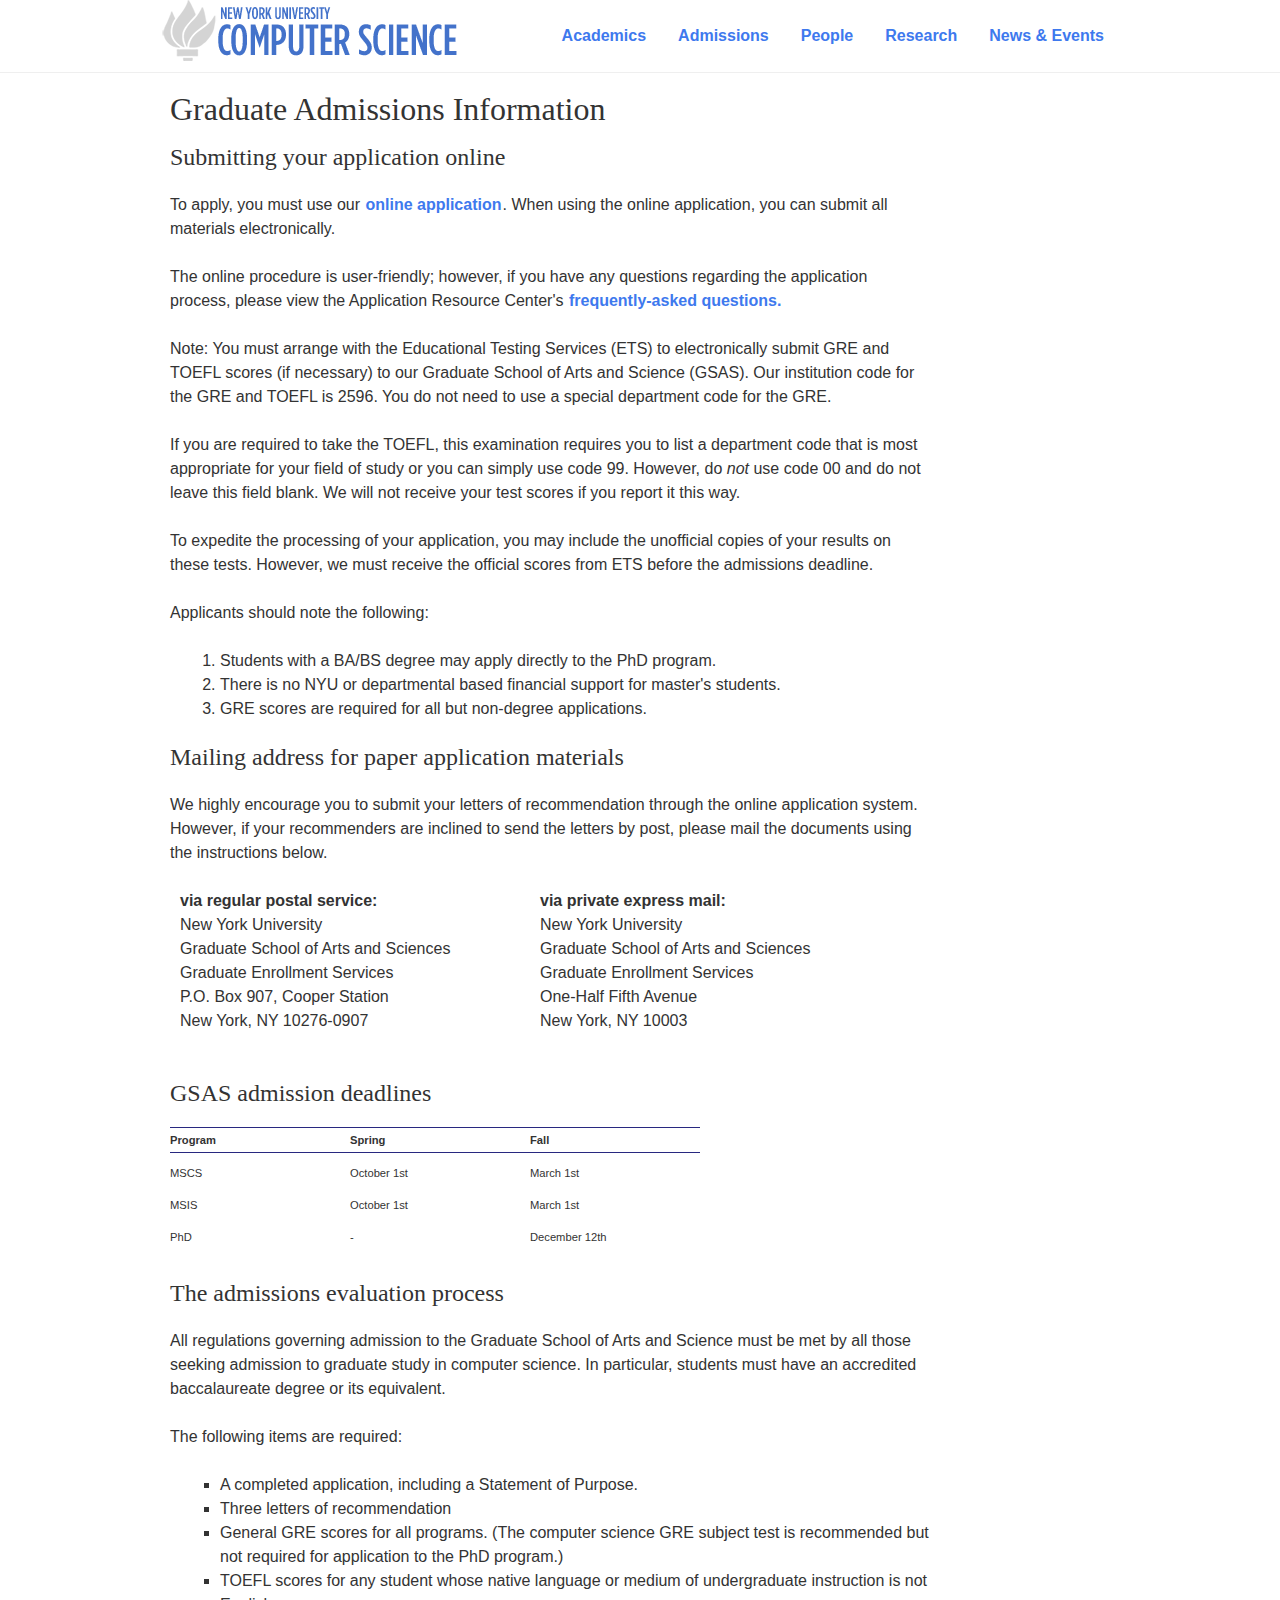
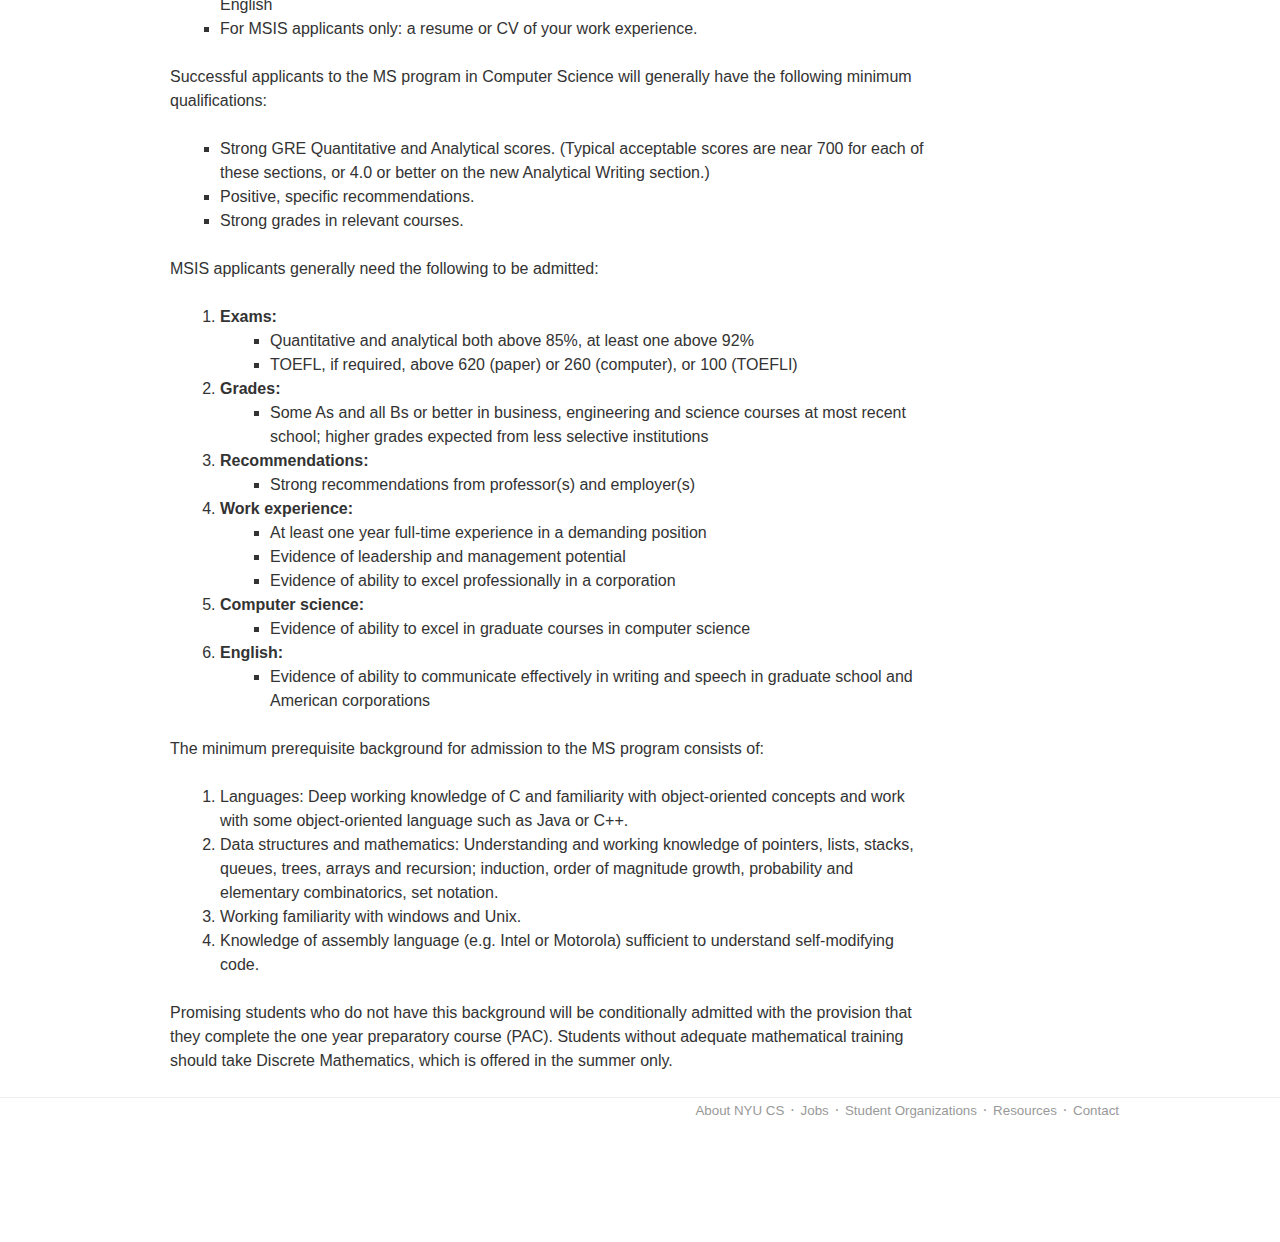
<file: graduate_admissions.html>
<!DOCTYPE html>
<!--[if lt IE 7]>      <html class="no-js lt-ie9 lt-ie8 lt-ie7"> <![endif]-->
<!--[if IE 7]>         <html class="no-js lt-ie9 lt-ie8"> <![endif]-->
<!--[if IE 8]>         <html class="no-js lt-ie9"> <![endif]-->
<!--[if gt IE 8]><!--> <html class="no-js"> <!--<![endif]-->
    <head>
        <meta charset="utf-8">
        <meta http-equiv="X-UA-Compatible" content="IE=edge,chrome=1">
        <title></title>
        <meta name="description" content="">
        <meta name="viewport" content="width=device-width">

        <!-- Place favicon.ico and apple-touch-icon.png in the root directory -->

        <link rel="stylesheet" href="css/normalize.css">
        <link rel="stylesheet" href="css/main.css">
        <link rel="stylesheet" href="css/skeleton.css">
        <link rel="stylesheet" href="css/Presentation.css">
        <link rel="stylesheet" href="css/skeleton.css">
        <script src="js/vendor/modernizr-2.6.2.min.js"></script>
    </head>
    <body>
      <!--[if lt IE 7]>
          <p class="chromeframe">You are using an <strong>outdated</strong> browser. Please <a href="http://browsehappy.com/">upgrade your browser</a> or <a href="http://www.google.com/chromeframe/?redirect=true">activate Google Chrome Frame</a> to improve your experience.</p>
      <![endif]-->

      <!-- Add your site or application content here -->
        
      <div class="all">
        <header class="header">
          <div class="container">
            <div class="menu">
              <div class="logo-wrapper">
              </div>

              <nav class="menu-nav">
                <ul class="menu-nav-list">
                  <li class="too-big just-right inline"><a href="">Academics</a></li>
                  <li class="too-big just-right inline"><a href="">Admissions</a></li>
                  <li class="too-big inline"><a href="">People</a></li>
                  <li class="too-big inline"><a href="">Research</a></li>
                  <li class="too-big inline"><a href="">News &amp; Events</a></li>
                  <li class="just-right inline"><a href="">More <span class="down-arrow">&#x25BC;</span></a>
                    <ul class="dropdown">
                      <li class="too-small "><a href="">Admissions</a></li>
                      <li class="too-small just-right"><a href="">People</a></li>
                      <li class="too-small just-right "><a href="">Research</a></li>
                      <li class="too-small just-right "><a href="">News &amp; Events</a></li>
                    </ul>
                  </li>
                </ul>
              </nav>
            </div>
          </div><!-- .container -->
        </header>
        

        <div class="content">
          <div class="container"> 
            <div class="row">
              <div class="thirteen columns">
                <div class="admissions-wrapper">

                  <h1>Graduate Admissions Information</h1>
            
            <section>

            <h2>Submitting your application online</h2>
            
            <p>To apply, you must use our <a href="http://gsas.nyu.edu/page/grad.admissionsapplication">online application</a>. When using the online application, you can submit all materials electronically.</p>
            <p>The online procedure is user-friendly; however, if you have any questions regarding the application process, please view the Application Resource Center's <a href="http://gsas.nyu.edu/object/grad.admissions.faq">frequently-asked questions. </a></p>
            <p>Note: You must arrange with the Educational Testing Services (ETS) to electronically submit GRE and TOEFL scores (if necessary) to our Graduate School of Arts and Science (GSAS). Our institution code for the GRE and TOEFL is 2596. You do not need to use a special department code for the GRE.</p>
            <p>If you are required to take the TOEFL, this examination requires you to list a department code that is most appropriate for your field of study or you can simply use code 99. However, do <em>not</em> use code 00 and do not leave this field blank. We will not receive your test scores if you report it this way.</p>
            <p>To expedite the processing of your application, you may include the unofficial copies of your results on these tests. However, we must receive the official scores from ETS before the admissions deadline.</p>
            <p>Applicants should note the following:</p>
            <ol>
              <li>Students with a BA/BS degree may apply directly to the PhD program.</li>
              <li>There is no NYU or departmental based financial support for master's students.</li>
              <li>GRE scores are required for all but non-degree applications.</li>
            </ol>

          </section>

          <section>
            
            <h2>Mailing address for paper application materials</h2>
            
            <p>We highly encourage you to submit your letters of recommendation through the online application system. However, if your recommenders are inclined to send the letters by post, please mail the documents using the instructions below.</p>

            <dl class="mailing-addresses">
              <div class="six columns">
                <dt class="title">
                  via regular postal service:
                </dt>
                <dd class="address">
                  <div class="address-line">New York University</div>
                  <div class="address-line">Graduate School of Arts and Sciences</div>
                  <div class="address-line">Graduate Enrollment Services</div>
                  <div class="address-line">P.O. Box 907, Cooper Station</div>
                  <div class="address-line">New York, NY 10276-0907</div>
                </dd>
              </div>
            <div class="five columns">
              <dt class="title">
                via private express mail:
              </dt>
              <dd class="address">
                <div class="address-line">New York University</div>
                <div class="address-line">Graduate School of Arts and Sciences</div>
                <div class="address-line">Graduate Enrollment Services</div>
                <div class="address-line">One-Half Fifth Avenue</div>
                <div class="address-line">New York, NY 10003</div>
              </dd>
            </div>
          </dl>
        </section>


          
          <section>
            <h2>GSAS admission deadlines</h2>
            
            <div class="admissions-table">
              <div class="row headings responsive just-right too-big">
                <div class="three columns alpha">Program</div>
                <div class="three columns">Spring</div>
                <div  class="three columns">Fall</div>
              </div>
              <ul>
                <li>
                  <div class="row">
                    <span class="three columns alpha">MSCS</span>
                    <span class="three columns">October 1st</span>
                    <span class="three columns">March 1st</span>
                  </div>
                </li>
                <li>
                  <div class="row">
                    <span class="three columns alpha">MSIS</span>
                    <span class="three columns">October 1st</span>
                    <span class="three columns">March 1st</span>
                  </div>
                </li>
                <li>
                  <div class="row">
                    <span class="three columns alpha">PhD</span>
                    <span class="three columns">-</span>
                    <span class="three columns">December 12th</span>
                  </div>
                </li>
              </ul>
            </div>
          </section

          <section>
            <h2>The admissions evaluation process</h2>
            <p>All regulations governing admission to the Graduate School of Arts and Science must be met by all those seeking admission to graduate study in computer science. In particular, students must have an accredited baccalaureate degree or its equivalent.</p>
            <p>The following items are required:</p>
            <ul class="requirements">
              <li>A completed application, including a Statement of Purpose.</li>
              <li>Three letters of recommendation</li>
              <li>General GRE scores for all programs. (The computer science GRE subject test is recommended but not required for application to the PhD program.)</li>
              <li>TOEFL scores for any student whose native language or medium of undergraduate instruction is not English</li>
              <li>For MSIS applicants only: a resume or CV of your work experience.</li>
            </ul>
            <p>Successful applicants to the MS program in Computer Science will generally have the following minimum qualifications:</p>
            <ul class="ms-qualifications">
              <li>Strong GRE Quantitative and Analytical scores. (Typical acceptable scores are near 700 for each of these sections, or 4.0 or better on the new Analytical Writing section.)</li>
              <li>Positive, specific recommendations.</li>
              <li>Strong grades in relevant courses.</li>
            </ul>
            <p>MSIS applicants generally need the following to be admitted:</p>
            <ol class="msis-qualifications">
              <li class="exams">
                <div class="category">
                  Exams:
                </div>
              <ul>
                <li>Quantitative and analytical both above 85%, at least one above 92%</li>
                <li>TOEFL, if required, above 620 (paper) or 260 (computer), or 100 (TOEFLI)</li>
              </ul>
              </li>
              <li class="grades">
                <div class="category">
                  Grades:
                </div>
              <ul>
                <li>Some As and all Bs or better in business, engineering and science courses at most recent school; higher grades expected from less selective institutions</li>
              </ul>
              </li>
              <li class="recommendations">
                <div class="category">
                  Recommendations:
                </div>
              <ul>
                <li>Strong recommendations from professor(s) and employer(s)</li>
              </ul>
              </li>
              <li class="work-experience">
                <div class="category">
                  Work experience:
                </div>
              <ul>
                <li>At least one year full-time experience in a demanding position</li>
                <li>Evidence of leadership and management potential</li>
                <li>Evidence of ability to excel professionally in a corporation</li>
              </ul>
              </li>
              <li class="computer-science">
                <div class="category">
                  Computer science:
                </div>
              <ul>
                <li>Evidence of ability to excel in graduate courses in computer science</li>
              </ul>
              </li>
              <li class"english">
                <div class="category">
                  English:
                </div>
              <ul>
                <li>Evidence of ability to communicate effectively in writing and speech in graduate school and American corporations</li>
              </ul>
              </li>
            </ol>
            <p>The minimum prerequisite background for admission to the MS program consists of:</p>
            <ol class="prerequisites">
              <li>Languages: Deep working knowledge of C and familiarity with object-oriented concepts and work with some object-oriented language such as Java or C++.</li>
              <li>Data structures and mathematics: Understanding and working knowledge of pointers, lists, stacks, queues, trees, arrays and recursion; induction, order of magnitude growth, probability and elementary combinatorics, set notation.</li>
              <li>Working familiarity with windows and Unix.</li>
              <li>Knowledge of assembly language (e.g. Intel or Motorola) sufficient to understand self-modifying code.</li>
            </ol>
            <p>Promising students who do not have this background will be conditionally admitted with the provision that they complete the one year preparatory course (PAC). Students without adequate mathematical training should take Discrete Mathematics, which is offered in the summer only.</p>
          </section>
        </div>
      </div>
    </div>
  </div>
</div>
</div>
        <footer class="footer">
          <div class="container">
            <nav>
              <ul>
                <li><a href="">About NYU CS</a></li>
                <li><a href="">Jobs</a></li>
                <li><a href="">Student Organizations</a></li>
                <li><a href="">Resources</a>
                <li><a href="">Contact</a></li>
              </ul>
            </nav> 
          </div> 
        </footer> 
      </div>

      <script src="http://ajax.googleapis.com/ajax/libs/jquery/1.9.0/jquery.min.js"></script>
      <script>window.jQuery || document.write('<script src="js/vendor/jquery-1.9.0.min.js"><\/script>')</script>
      <script src="js/plugins.js"></script>
      <script src="js/main.js"></script>

      <!-- Google Analytics: change UA-XXXXX-X to be your site's ID. -->
      <script>
          var _gaq=[['_setAccount','UA-XXXXX-X'],['_trackPageview']];
          (function(d,t){var g=d.createElement(t),s=d.getElementsByTagName(t)[0];
          g.src=('https:'==location.protocol?'//ssl':'//www')+'.google-analytics.com/ga.js';
          s.parentNode.insertBefore(g,s)}(document,'script'));
      </script>
    </body>
</html>
</file>
<file: css/main.css>
/*
 * HTML5 Boilerplate
 *
 * What follows is the result of much research on cross-browser styling.
 * Credit left inline and big thanks to Nicolas Gallagher, Jonathan Neal,
 * Kroc Camen, and the H5BP dev community and team.
 */

/* ==========================================================================
   Base styles: opinionated defaults
   ========================================================================== */

html,
button,
input,
select,
textarea {
    color: #333;
}

body {
    font-size: 1em;
    line-height: 1.4;
}

/*
 * Remove text-shadow in selection highlight: h5bp.com/i
 * These selection declarations have to be separate.
 * Customize the background color to match your design.
 */

::-moz-selection {
    background: #b3d4fc;
    text-shadow: none;
}

::selection {
    background: #b3d4fc;
    text-shadow: none;
}

/*
 * A better looking default horizontal rule
 */

hr {
    display: block;
    height: 1px;
    border: 0;
    border-top: 1px solid #ccc;
    margin: 1em 0;
    padding: 0;
}

/*
 * Remove the gap between images and the bottom of their containers: h5bp.com/i/440
 */

img {
    vertical-align: middle;
}

/*
 * Remove default fieldset styles.
 */

fieldset {
    border: 0;
    margin: 0;
    padding: 0;
}

/*
 * Allow only vertical resizing of textareas.
 */

textarea {
    resize: vertical;
}

/* ==========================================================================
   Chrome Frame prompt
   ========================================================================== */

.chromeframe {
    margin: 0.2em 0;
    background: #ccc;
    color: #000;
    padding: 0.2em 0;
}

/* ==========================================================================
   Author's custom styles
   ========================================================================== */

















/* ==========================================================================
   Helper classes
   ========================================================================== */

/*
 * Image replacement
 */

.ir {
    background-color: transparent;
    border: 0;
    overflow: hidden;
    /* IE 6/7 fallback */
    *text-indent: -9999px;
}

.ir:before {
    content: "";
    display: block;
    width: 0;
    height: 150%;
}

/*
 * Hide from both screenreaders and browsers: h5bp.com/u
 */

.hidden {
    display: none !important;
    visibility: hidden;
}

/*
 * Hide only visually, but have it available for screenreaders: h5bp.com/v
 */

.visuallyhidden {
    border: 0;
    clip: rect(0 0 0 0);
    height: 1px;
    margin: -1px;
    overflow: hidden;
    padding: 0;
    position: absolute;
    width: 1px;
}

/*
 * Extends the .visuallyhidden class to allow the element to be focusable
 * when navigated to via the keyboard: h5bp.com/p
 */

.visuallyhidden.focusable:active,
.visuallyhidden.focusable:focus {
    clip: auto;
    height: auto;
    margin: 0;
    overflow: visible;
    position: static;
    width: auto;
}

/*
 * Hide visually and from screenreaders, but maintain layout
 */

.invisible {
    visibility: hidden;
}

/*
 * Clearfix: contain floats
 *
 * For modern browsers
 * 1. The space content is one way to avoid an Opera bug when the
 *    `contenteditable` attribute is included anywhere else in the document.
 *    Otherwise it causes space to appear at the top and bottom of elements
 *    that receive the `clearfix` class.
 * 2. The use of `table` rather than `block` is only necessary if using
 *    `:before` to contain the top-margins of child elements.
 */

.clearfix:before,
.clearfix:after {
    content: " "; /* 1 */
    display: table; /* 2 */
}

.clearfix:after {
    clear: both;
}

/*
 * For IE 6/7 only
 * Include this rule to trigger hasLayout and contain floats.
 */

.clearfix {
    *zoom: 1;
}

/* ==========================================================================
   EXAMPLE Media Queries for Responsive Design.
   Theses examples override the primary ('mobile first') styles.
   Modify as content requires.
   ========================================================================== */

@media only screen and (min-width: 35em) {
    /* Style adjustments for viewports that meet the condition */
}

@media print,
       (-o-min-device-pixel-ratio: 5/4),
       (-webkit-min-device-pixel-ratio: 1.25),
       (min-resolution: 120dpi) {
    /* Style adjustments for high resolution devices */
}

/* ==========================================================================
   Print styles.
   Inlined to avoid required HTTP connection: h5bp.com/r
   ========================================================================== */

@media print {
    * {
        background: transparent !important;
        color: #000 !important; /* Black prints faster: h5bp.com/s */
        box-shadow: none !important;
        text-shadow: none !important;
    }

    a,
    a:visited {
        text-decoration: underline;
    }

    a[href]:after {
        content: " (" attr(href) ")";
    }

    abbr[title]:after {
        content: " (" attr(title) ")";
    }

    /*
     * Don't show links for images, or javascript/internal links
     */

    .ir a:after,
    a[href^="javascript:"]:after,
    a[href^="#"]:after {
        content: "";
    }

    pre,
    blockquote {
        border: 1px solid #999;
        page-break-inside: avoid;
    }

    thead {
        display: table-header-group; /* h5bp.com/t */
    }

    tr,
    img {
        page-break-inside: avoid;
    }

    img {
        max-width: 100% !important;
    }

    @page {
        margin: 0.5cm;
    }

    p,
    h2,
    h3 {
        orphans: 3;
        widows: 3;
    }

    h2,
    h3 {
        page-break-after: avoid;
    }
}
</file>
<file: css/skeleton.css>
/*
* Skeleton V1.2
* Copyright 2011, Dave Gamache
* www.getskeleton.com
* Free to use under the MIT license.
* http://www.opensource.org/licenses/mit-license.php
* 6/20/2012
*/


/* Table of Contents
==================================================
    #Base 960 Grid
    #Tablet (Portrait)
    #Mobile (Portrait)
    #Mobile (Landscape)
    #Clearing */



/* #Base 960 Grid
================================================== */

    .container                                  { position: relative; max-width: 960px; margin: 0 auto; padding: 0; }
    .container .column,
    .container .columns                         { float: left; display: inline; margin-left: 10px; margin-right: 10px; }
    /*.row                                        { margin-bottom: 20px; }*/

    /* Nested Column Classes */
    .column.alpha, .columns.alpha               { margin-left: 0; }
    .column.omega, .columns.omega               { margin-right: 0; }

    /* Base Grid */
    .container .one.column,
    .container .one.columns                     { width: 40px;  }
    .container .two.columns                     { width: 100px; }
    .container .three.columns                   { width: 160px; }
    .container .four.columns                    { width: 220px; }
    .container .five.columns                    { width: 280px; }
    .container .six.columns                     { width: 340px; }
    .container .seven.columns                   { width: 400px; }
    .container .eight.columns                   { width: 460px; }
    .container .nine.columns                    { width: 520px; }
    .container .ten.columns                     { width: 580px; }
    .container .eleven.columns                  { width: 640px; }
    .container .twelve.columns                  { width: 700px; }
    .container .thirteen.columns                { width: 760px; }
    .container .fourteen.columns                { width: 820px; }
    .container .fifteen.columns                 { width: 880px; }
    .container .sixteen.columns                 { width: 940px; }

    .container .one-third.column                { width: 300px; }
    .container .two-thirds.column               { width: 620px; }

    /* Offsets */
    .container .offset-by-one                   { padding-left: 60px;  }
    .container .offset-by-two                   { padding-left: 120px; }
    .container .offset-by-three                 { padding-left: 180px; }
    .container .offset-by-four                  { padding-left: 240px; }
    .container .offset-by-five                  { padding-left: 300px; }
    .container .offset-by-six                   { padding-left: 360px; }
    .container .offset-by-seven                 { padding-left: 420px; }
    .container .offset-by-eight                 { padding-left: 480px; }
    .container .offset-by-nine                  { padding-left: 540px; }
    .container .offset-by-ten                   { padding-left: 600px; }
    .container .offset-by-eleven                { padding-left: 660px; }
    .container .offset-by-twelve                { padding-left: 720px; }
    .container .offset-by-thirteen              { padding-left: 780px; }
    .container .offset-by-fourteen              { padding-left: 840px; }
    .container .offset-by-fifteen               { padding-left: 900px; }



/* #Tablet (Portrait)
================================================== */

    /* Note: Design for a max-width of 768px */

    @media only screen and (min-width: 574px) and (max-width: 959px) {
        .container                                  { width: auto; max-width: 768px; }
        .container .column,
        .container .columns                         { margin-left: 10px; margin-right: 10px;  }
        .column.alpha, .columns.alpha               { margin-left: 0; margin-right: 10px; }
        .column.omega, .columns.omega               { margin-right: 0; margin-left: 10px; }
        .alpha.omega                                { margin-left: 0; margin-right: 0; }

        .container .one.column,
        .container .one.columns                     { width: auto; max-width: 28px; }
        .container .two.columns                     { width: auto; max-width: 76px; }
        .container .three.columns                   { width: auto; max-width: 124px; }
        .container .four.columns                    { width: auto; max-width: 150px; }
        .container .four.columns.nofloat            { float: none;}       
        .container .five.columns                    { width: auto; max-width: 220px; }
        .container .six.columns                     { width: auto; max-width: 268px; }
        .container .seven.columns                   { width: auto; max-width: 316px; }
        .container .eight.columns                   { width: auto; max-width: 364px; }
        .container .nine.columns                    { width: auto; max-width: 412px; }
        .container .ten.columns                     { width: auto; max-width: 460px; }
        .container .eleven.columns                  { width: auto; max-width: 508px; }
        .container .twelve.columns                  { width: auto; max-width: 460px; }
        .container .thirteen.columns                { width: auto; max-width: 604px; }
        .container .fourteen.columns                { width: auto; max-width: 652px; }
        .container .fifteen.columns                 { width: auto; max-width: 700px; }
        .container .sixteen.columns                 { width: auto; max-width: 748px; }

        .container .one-third.column                { width: auto; max-width: 236px; }
        .container .two-thirds.column               { width: auto; max-width: 492px; }

        /* Offsets */
        .container .offset-by-one                   { padding-left: 48px; }
        .container .offset-by-two                   { padding-left: 96px; }
        .container .offset-by-three                 { padding-left: 144px; }
        .container .offset-by-four                  { padding-left: 192px; }
        .container .offset-by-five                  { padding-left: 240px; }
        .container .offset-by-six                   { padding-left: 288px; }
        .container .offset-by-seven                 { padding-left: 336px; }
        .container .offset-by-eight                 { padding-left: 384px; }
        .container .offset-by-nine                  { padding-left: 432px; }
        .container .offset-by-ten                   { padding-left: 480px; }
        .container .offset-by-eleven                { padding-left: 528px; }
        .container .offset-by-twelve                { padding-left: 576px; }
        .container .offset-by-thirteen              { padding-left: 624px; }
        .container .offset-by-fourteen              { padding-left: 672px; }
        .container .offset-by-fifteen               { padding-left: 720px; }
    }


/*  #Mobile (Portrait)
================================================== */


    @media only screen and (max-width: 574px) {
        .container { max-width: 300px; }
        .container .columns,
        .container .column { margin: 0; }

        .container .one.column,
        .container .one.columns,
        .container .two.columns,
        .container .three.columns,
        .container .four.columns,
        .container .five.columns,
        .container .six.columns,
        .container .seven.columns,
        .container .eight.columns,
        .container .nine.columns,
        .container .ten.columns,
        .container .eleven.columns,
        .container .twelve.columns,
        .container .thirteen.columns,
        .container .fourteen.columns,
        .container .fifteen.columns,
        .container .sixteen.columns,
        .container .one-third.column,
        .container .two-thirds.column  { max-width: 300px; }

        /* Offsets */
        .container .offset-by-one,
        .container .offset-by-two,
        .container .offset-by-three,
        .container .offset-by-four,
        .container .offset-by-five,
        .container .offset-by-six,
        .container .offset-by-seven,
        .container .offset-by-eight,
        .container .offset-by-nine,
        .container .offset-by-ten,
        .container .offset-by-eleven,
        .container .offset-by-twelve,
        .container .offset-by-thirteen,
        .container .offset-by-fourteen,
        .container .offset-by-fifteen { padding-left: 0; }

    }

/* #Clearing
================================================== */

    /* Self Clearing Goodness */
    .container:after { content: "\0020"; display: block; height: 0; clear: both; visibility: hidden; }

    /* Use clearfix class on parent to clear nested columns,
    or wrap each row of columns in a <div class="row"> */
    .clearfix:before,
    .clearfix:after,
    .row:before,
    .row:after {
      display: block;
      overflow: hidden;
      visibility: hidden;
      max-width: 0;
      height: 0; }
    .row:after,
    .clearfix:after {
      clear: both; }
    .row,
    .clearfix {
      zoom: 1; }

    /* You can also use a <br class="clear" /> to clear columns */
    .clear {
      clear: both;
      display: block;
      overflow: hidden;
      visibility: hidden;
      max-width: 0;
      height: 0;
    }
</file>
<file: css/Presentation.css>
/******************************************************/
body {
  line-height: 1.5em;
  font-family: "HelveticaNeue", "Helvetica Neue", Helvetica, Arial, sans-serif;
  -webkit-font-smoothing: antialiased;
  /* Fix for webkit rendering */
  -webkit-text-size-adjust: 100%;
}

h1 {
  margin-top: 0.75em;
  margin-bottom: 0.75em;
  font-size: 32px;
}

h2 {
  margin-top: 1em;
  margin-bottom: 1em;
  font-size: 24px;
}

h3 {
  margin-top: 1.2em;
  margin-bottom: 1.2em;
  font-size: 20px;
}

h4 {
  margin-top: 1.5em;
  margin-bottom: 1.5em;
  font-size: 16px;
}

h5 {
  margin-top: 1.6667em;
  margin-bottom: 1.6667em;
  font-size: 14.4px;
}

h6 {
  margin-top: 2.1429em;
  margin-bottom: 2.1429em;
  font-size: 11.2px;
}

h1, h2, h3 {
  margin-top: rhythm;
  margin-bottom: rhythm;
}

h1, h2, h3, h4, h5, h6 {
  font-family: Georgia, Times, "Times New Roman", serif;
  font-weight: normal;
}

h3.inline {
  display: run-in;
  font-size: 1em;
}
h3.inline:after {
  content: ". ";
  font-weight: normal;
}

p {
  margin-top: 1.5em;
  margin-bottom: 1.5em;
}

ul, ol, dl {
  margin-top: 1.5em;
  margin-bottom: 1.5em;
  padding-left: 0;
}

a {
  color: #3e79ee;
  font-weight: bold;
  text-decoration: none;
  padding: 0 1px;
}
a:hover {
  color: #2053b9;
  text-decoration: none;
}

header {
  background: #fff;
  border-bottom: 1px solid #efefef;
}

header, footer {
  width: 100%;
}
header ul, footer ul {
  margin: 0;
}
header ul li, footer ul li {
  display: inline;
  margin-top: 1.5em;
  margin-bottom: 1.5em;
}

footer {
  border-top: 1px solid #efefef;
  margin-top: -1px;
  /* to offset border-top */
  height: 9em;
  /* Had to add this to clear .event-wrapper. Remove with caution */
  clear: both;
}
footer ul {
  float: right;
}
footer ul li:after {
  color: #999999;
  content: " \00b7 ";
}
footer ul li:last-child:after {
  content: "";
}
footer ul li:last-child:before {
  content: " ";
}
footer a {
  font-weight: normal;
  font-size: smaller;
  color: #999999;
}
footer a:hover {
  color: #777777;
}

select {
  height: 1.5em;
  border-color: #999999;
}

tr {
  text-align: left;
}

th {
  padding-right: 1em;
}

td {
  padding-right: 1em;
}

table {
  width: 100%;
  border-collapse: collapse;
  border-spacing: 0;
}

tr, th, td {
  font-size: 11.2px;
}

ul {
  list-style-type: none;
}

/************************************/
.down-arrow {
  font-size: 8px;
}

.inline {
  display: inline;
}

.hero {
  color: #444;
  font-size: 24px;
  line-height: 2em;
}

/************************************/
.menu {
  height: 4.5em;
}
.menu .logo-wrapper {
  width: 300px;
  background: url("../img/cs_logo2.png") no-repeat;
  height: 100%;
  float: left;
}
.menu .menu-nav-list {
  float: right;
}
.menu .menu-nav-list a {
  float: left;
  padding: 1.5em 1em;
}

.menu-nav-list li {
  display: none;
}

.events-wrapper dt, .events-wrapper dd {
  font-size: 12.8px;
}
.events-wrapper dt {
  margin-top: 1.875em;
  margin-bottom: 0;
}
.events-wrapper dd {
  margin-top: 0em;
  margin-bottom: 0;
  margin-left: 0;
}
.events-wrapper ul {
  margin-top: 0;
  margin-bottom: 0;
}

.news-wrapper {
  border-top: 1px solid #0e7d8e;
  margin-top: -1px;
  /* to offset border-top */
}
.news-wrapper dt, .news-wrapper dd {
  display: inline;
  margin: 0;
}
.news-wrapper dt {
  font-weight: bold;
}
.news-wrapper dt:after {
  content: ". ";
}
.news-wrapper dd:after {
  content: "\A\A";
  white-space: pre;
}

.course-schedule-table, .admissions-table {
  font-size: 11.2px;
}
.course-schedule-table ul, .admissions-table ul {
  margin: 0;
  padding: 0;
}
.course-schedule-table li, .admissions-table li {
  display: inline-block;
}

.course-schedule-table li {
  margin: 0;
  padding: 0;
}
.course-schedule-table .row {
  margin-top: 0;
  margin-bottom: 0;
  padding: 0;
}
.course-schedule-table .description {
  max-height: 4.5em;
  overflow: hidden;
}
.course-schedule-table .close-more {
  display: none;
}
.course-schedule-table .column, .course-schedule-table .columns {
  margin-top: 0;
  margin-bottom: 0;
}

.admissions-wrapper dt {
  font-weight: bold;
}
.admissions-wrapper dd {
  margin-left: 0;
}
.admissions-wrapper .five.columns:after {
  content: "\A\A";
  white-space: pre;
}
.admissions-wrapper section {
  clear: both;
  display: block;
}
.admissions-wrapper ul {
  margin-top: 0;
  margin-bottom: 0;
  list-style-type: square;
  margin-left: 50px;
}
.admissions-wrapper ol {
  margin-left: 50px;
}
.admissions-wrapper .category {
  font-weight: bold;
}
.admissions-wrapper .admissions-table ul {
  margin-left: 0;
  padding: 0;
}
.admissions-wrapper .admissions-table li {
  display: inline-block;
}

/* Responsive */
.responsive {
  display: none;
}

@media only screen and (max-width: 574px) {
  header {
    position: relative;
  }

  .too-small {
    display: inherit;
  }

  .too-small.inline {
    display: inline;
  }

  .container .course .column,
  .container .course .columns {
    width: auto;
    clear: both;
  }

  .container .course .column.name,
  .container .course .columns.name {
    font-weight: bold;
  }

  .container .course .column.days,
  .container .course .columns.days {
    clear: left;
  }
  .container .course .column.days:after,
  .container .course .columns.days:after {
    content: " |\00a0";
  }

  .container .course .column.time,
  .container .course .columns.time {
    clear: none;
  }
  .container .course .column.time:after,
  .container .course .columns.time:after {
    content: " |\00a0";
  }

  .container .course .column.room,
  .container .course .columns.room {
    clear: right;
  }

  .container .course .column.course-no:before,
  .container .course .columns.course-no:before {
    content: attr(data-title) ": ";
  }

  .container .course .column.call-no:before,
  .container .course .columns.call-no:before {
    content: attr(data-title) ": ";
  }

  .row {
    max-height: none;
    height: auto;
  }
  .row li {
    max-height: none;
    height: auto;
  }
  .row .description {
    max-height: none;
    height: auto;
  }

  .description .read-more {
    display: none;
  }
  .description .close-more {
    display: none;
  }

  .course-schedule-table, .admissions-table {
    font-size: 16px;
  }
  .course-schedule-table li, .admissions-table li {
    padding: 1.5em 0;
    border-bottom: 1px solid #e1e1ff;
  }

  .admissions-wrapper ul, .admissions-wrapper ol {
    margin: 0;
  }

  .more {
    position: fixed;
    bottom: 3em;
    right: 0;
    background-color: #444;
    border-left: 1px solid #333;
    border-top: 1px solid #333;
    border-bottom: 1px solid #333;
    border-top-left-radius: 7px;
    border-bottom-left-radius: 7px;
  }
  .more a {
    color: #fafafa;
  }
  .more a:hover {
    color: #e8e8ee;
  }
  .more .show-menu {
    display: inline;
  }
  .more .show-more {
    display: hidden;
  }
}
@media only screen and (min-width: 574px) and (max-width: 959px) {
  header {
    position: relative;
  }

  .menu .menu-nav-list a {
    padding-left: 0em;
    padding-right: 1em;
  }

  .just-right {
    display: inherit;
  }

  .just-right.inline {
    display: inline;
  }

  .admissions-table .headings {
    border-top: 1px solid #282880;
    border-bottom: 1px solid #282880;
    margin-top: -2px;
    /* offset from borders */
    margin-bottom: 0;
    font-weight: bold;
    display: inline-block;
    padding: 0;
  }

  .show-menu {
    display: hidden;
  }

  .show-more {
    display: inline;
  }

  .events-wrapper {
    float: none;
  }

  .container {
    padding: 0 15px;
  }

  .container .course, .container .row {
    clear: both;
    float: left;
  }

  .container .course .column,
  .container .course .columns {
    width: auto;
    font-size: 14.4px;
    margin-left: 0px;
    min-width: 574px;
  }

  .container .course .column.name,
  .container .course .columns.name {
    clear: both;
    font-weight: bold;
  }

  .container .course .column.instructor,
  .container .course .columns.instructor {
    clear: both;
    margin-left: 0;
  }

  .container .course .column.days,
  .container .course .columns.days {
    clear: both;
    margin-left: 0px;
  }

  .container .course .column.time,
  .container .course .columns.time {
    clear: both;
  }

  .container .course .column.description,
  .container .course .columns.description {
    clear: both;
    font-size: 11.2px;
  }

  .container .course .column.room,
  .container .course .columns.room {
    clear: both;
    font-size: 11.2px;
  }

  .container .course .column.course-no,
  .container .course .columns.course-no {
    clear: both;
  }
  .container .course .column.course-no:before,
  .container .course .columns.course-no:before {
    content: attr(data-title) ": ";
  }

  .container .course .column.call-no,
  .container .course .columns.call-no {
    clear: both;
  }
  .container .course .column.call-no:before,
  .container .course .columns.call-no:before {
    content: attr(data-title) ": ";
  }

  .course-schedule-table li .description .read-more {
    display: none;
  }
  .course-schedule-table li .description .close-more {
    display: none;
  }
}
@media only screen and (min-width: 959px) {
  .too-big {
    display: inherit;
  }

  .too-big.inline {
    display: inline;
  }

  .course-schedule-table .headings, .admissions-table .headings {
    border-top: 1px solid #282880;
    border-bottom: 1px solid #282880;
    margin-top: -2px;
    /* offset from borders */
    margin-bottom: 0;
    font-weight: bold;
    display: inline-block;
    padding: 0;
  }

  .course-schedule-table li:hover {
    background-color: #e8e8ee;
  }
}
</file>
